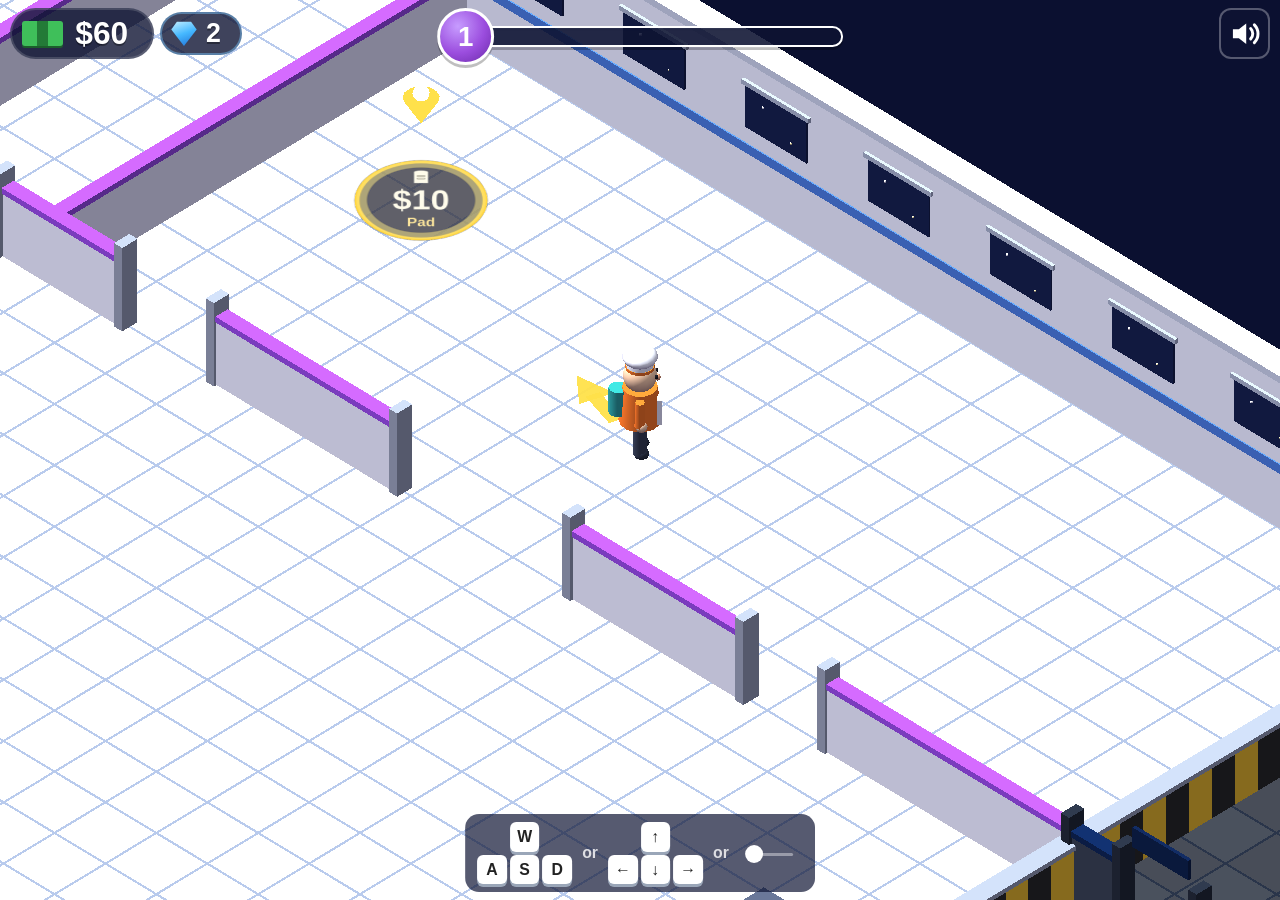
<file: tentacle-burger-station/index.html>
<!doctype html>
<html lang="en">
<head>
<meta charset="utf-8">
<meta name="viewport" content="width=device-width, initial-scale=1, maximum-scale=1, user-scalable=no, viewport-fit=cover">
<title>Tentacle Burger Station</title>
<!-- CrazyGames SDK v3 (loaded before the game code). The game also runs without it. -->
<script src="https://sdk.crazygames.com/crazygames-sdk-v3.js"></script>
<link rel="stylesheet" href="css/style.css">
</head>
<body>
<canvas id="game"></canvas>
<div id="overlay"></div>
<div id="hud">
  <div class="top-left">
    <div class="res-row"><div id="money-box"><span class="coin"></span><span id="money">$0</span></div><div id="gem-box"><span class="gem"></span><span id="gems">0</span></div></div>
    <div id="boosts"></div>
  </div>
  <div class="top-center">
    <div id="level-box"><div id="level-badge"><span id="level-num">1</span></div><div id="xp-bar"><div id="xp-fill"></div></div></div>
  </div>
  <div class="top-right"><button id="sound-btn" class="icon-btn" aria-label="Sound on/off"></button></div>
  <div id="toast"></div>
  <div id="banner"></div>
  <div id="hint">
    <div class="keys"><span class="k">W</span><span class="row"><span class="k">A</span><span class="k">S</span><span class="k">D</span></span></div>
    <div class="or">or</div>
    <div class="keys"><span class="k">&uarr;</span><span class="row"><span class="k">&larr;</span><span class="k">&darr;</span><span class="k">&rarr;</span></span></div>
    <div class="or">or</div>
    <div class="drag"><span class="dot"></span><span class="trail"></span></div>
  </div>
  <div id="dev-badge"></div>
</div>
<div id="joy"><div id="joy-knob"></div></div>
<div id="panel-layer"></div>
<div id="blocker"><div class="spinner"></div></div>
<canvas id="confetti"></canvas>
<div id="loading">
  <div class="title">Tentacle Burger Station</div>
  <div class="burger"><span class="t1"></span><span class="t2"></span><span class="bun"></span><span class="patty"></span><span class="bun b"></span></div>
  <div class="bar"><div id="load-fill"></div></div>
</div>

<script src="vendor/three.min.js"></script>
<script src="js/config.js"></script>
<script src="js/core/util.js"></script>
<script src="js/core/nav.js"></script>
<script src="js/core/economy.js"></script>
<script src="js/core/stations.js"></script>
<script src="js/core/customers.js"></script>
<script src="js/core/workers.js"></script>
<script src="js/core/player.js"></script>
<script src="js/core/guide.js"></script>
<script src="js/core/offers.js"></script>
<script src="js/core/game.js"></script>
<script src="js/cg.js"></script>
<script src="js/save.js"></script>
<script src="js/audio.js"></script>
<script src="js/input.js"></script>
<script src="js/view/builders.js"></script>
<script src="js/models/alien-purple.js"></script>
<script src="js/models/tables.js"></script>
<script src="js/models/pad.js"></script>
<script src="js/models/food.js"></script>
<script src="js/view/characters.js"></script>
<script src="js/view/world.js"></script>
<script src="js/view/items.js"></script>
<script src="js/view/floorcircle.js"></script>
<script src="js/view/circles.js"></script>
<script src="js/view/fx.js"></script>
<script src="js/view/labels.js"></script>
<script src="js/view/overlay.js"></script>
<script src="js/view/camera.js"></script>
<script src="js/view/occlusion.js"></script>
<script src="js/view/scene.js"></script>
<script src="js/ui/hud.js"></script>
<script src="js/ads.js"></script>
<script src="js/devtools.js"></script>
<script src="js/main.js"></script>
<script src="js/perf.js"></script>
</body>
</html>
</file>
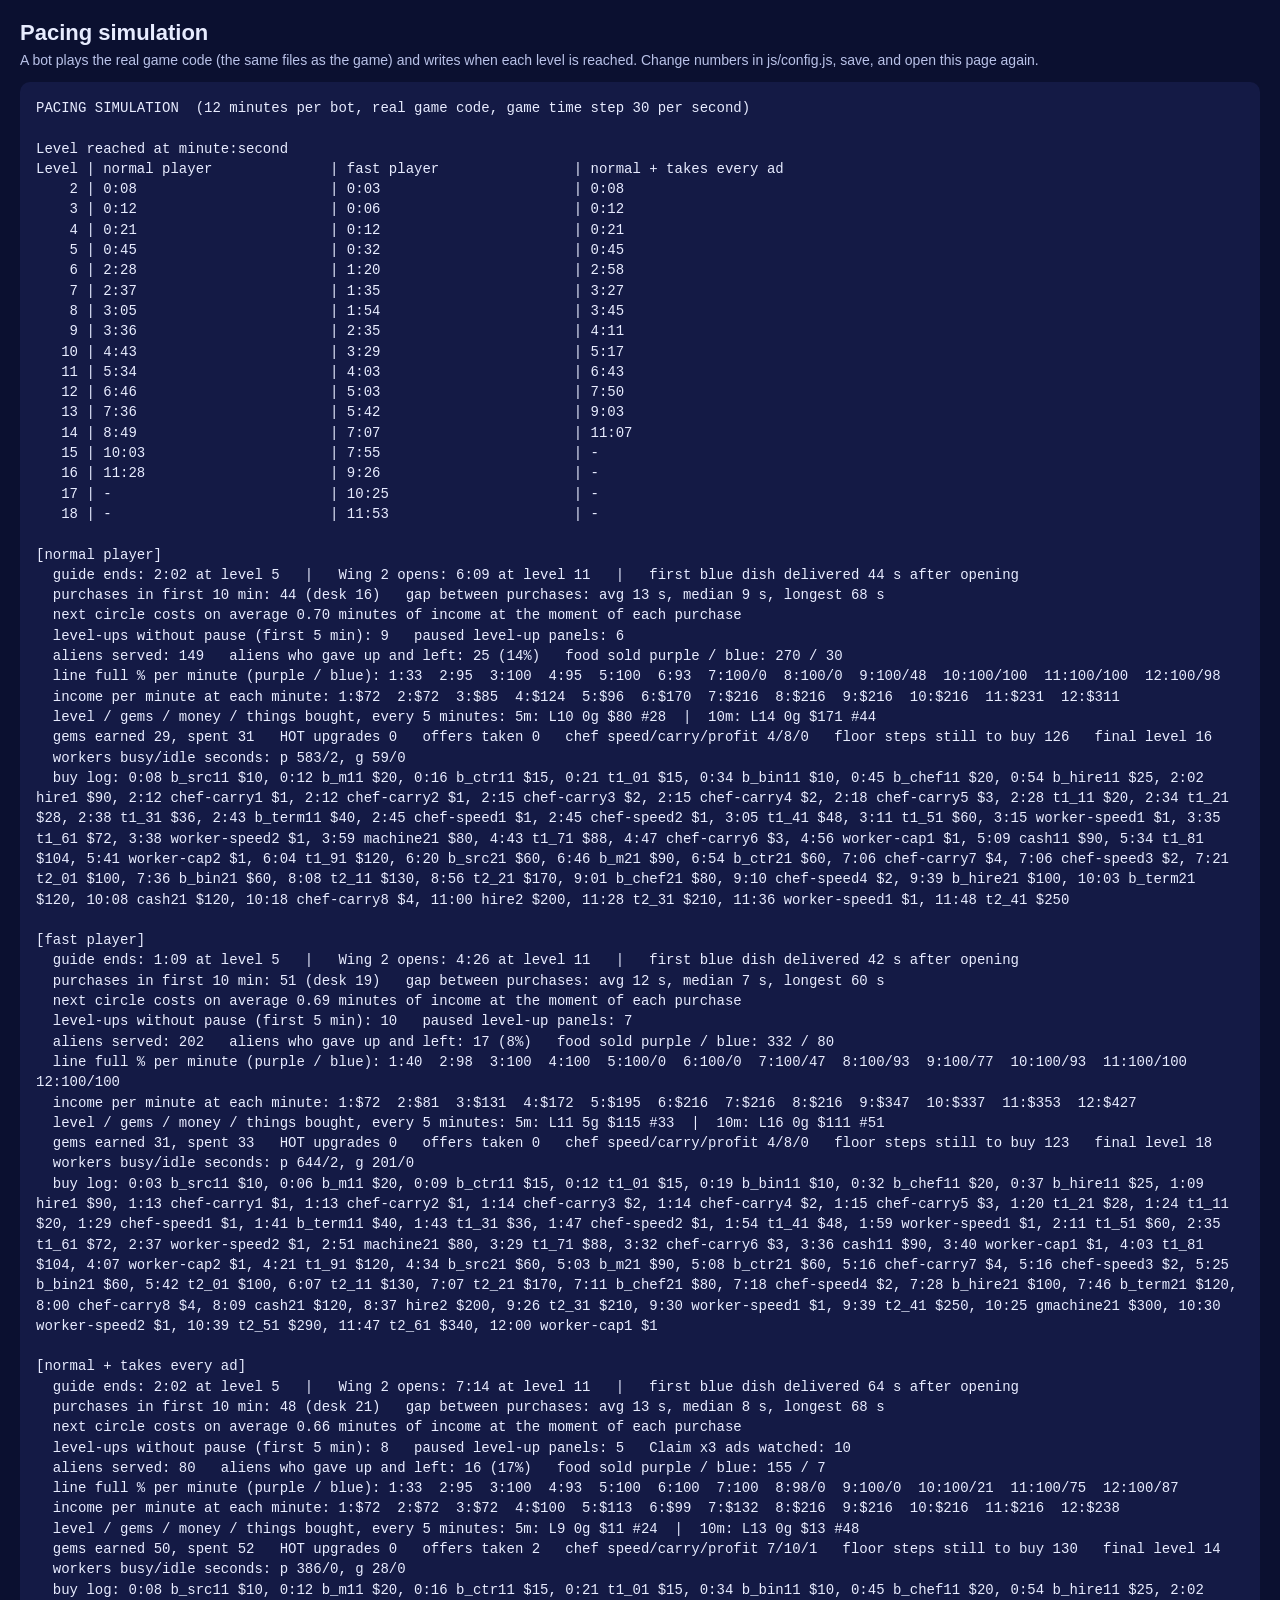
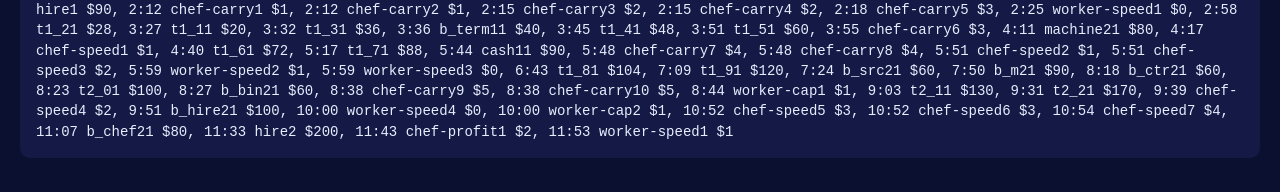
<file: tentacle-burger-station/sim/pacing.html>
<!doctype html>
<html lang="en">
<head>
<meta charset="utf-8">
<title>Tentacle Burger Station - pacing simulation</title>
<style>
  body { margin: 0; padding: 20px; background: #0b1030; color: #e8ecff; font: 14px/1.45 Consolas, "Courier New", monospace; }
  h1 { font: 800 22px "Segoe UI", Arial, sans-serif; margin: 0 0 6px; }
  p { font: 14px "Segoe UI", Arial, sans-serif; color: #b9c2e8; margin: 0 0 14px; }
  pre { white-space: pre-wrap; background: #141a45; border-radius: 10px; padding: 16px; }
</style>
</head>
<body>
<h1>Pacing simulation</h1>
<p>A bot plays the real game code (the same files as the game) and writes when each level is reached. Change numbers in js/config.js, save, and open this page again.</p>
<pre id="out">Running... (a few seconds)</pre>
<script src="../js/config.js"></script>
<script src="../js/core/util.js"></script>
<script src="../js/core/nav.js"></script>
<script src="../js/core/economy.js"></script>
<script src="../js/core/stations.js"></script>
<script src="../js/core/customers.js"></script>
<script src="../js/core/workers.js"></script>
<script src="../js/core/player.js"></script>
<script src="../js/core/guide.js"></script>
<script src="../js/core/offers.js"></script>
<script src="../js/core/game.js"></script>
<script src="bot.js"></script>
<script>
  setTimeout(function () {
    var out = document.getElementById('out');
    try { out.textContent = TBS.Pacing.report(TBS.CONFIG, 12, 1 / 30).text; }
    catch (e) { out.textContent = 'Error: ' + e.message; }
  }, 50);
</script>
</body>
</html>
</file>
<file: tentacle-burger-station/css/style.css>
/* Tentacle Burger Station - HUD and panels. Clean from 360x640 (phone, upright) to 1920x1080. */
* { box-sizing: border-box; }
html, body {
  margin: 0; padding: 0; width: 100%; height: 100%; overflow: hidden; background: #0b1030;
  -webkit-user-select: none; -moz-user-select: none; -ms-user-select: none; user-select: none;
  -webkit-touch-callout: none; -webkit-tap-highlight-color: transparent; touch-action: none;
  font-family: "Segoe UI", "Trebuchet MS", Roboto, Arial, sans-serif; color: #fff;
}
#game { position: fixed; left: 0; top: 0; width: 100vw; height: 100vh; display: block; touch-action: none; outline: none; }
#overlay, #hud { position: fixed; inset: 0; pointer-events: none; overflow: hidden; }
/* each HUD piece is its own small layer, so the full-screen #hud box itself draws nothing: weak phones otherwise blend a whole-screen sheet over the game every frame */
.top-left, .top-center, .top-right, #toast, #banner, #hint, #dev-badge { will-change: transform; }
:root { --u: clamp(13px, min(2.2vh, 3.6vw), 20px); --edge-t: max(8px, env(safe-area-inset-top)); --edge-l: max(10px, env(safe-area-inset-left)); --edge-r: max(10px, env(safe-area-inset-right)); --edge-b: max(8px, env(safe-area-inset-bottom)); }

/* ---------- top HUD ---------- */
.top-left { position: absolute; left: var(--edge-l); top: var(--edge-t); display: flex; flex-direction: column; gap: 6px; }
#money-box { display: flex; align-items: center; gap: 0.4em; background: rgba(15, 20, 52, 0.8); border: 2px solid rgba(255, 255, 255, 0.15); border-radius: 999px; padding: 0.15em 0.75em 0.15em 0.3em; font-weight: 900; font-size: calc(var(--u) * 1.6); text-shadow: 0 2px 0 rgba(0, 0, 0, 0.35); white-space: nowrap; }
.coin { width: 1.3em; height: 0.8em; border-radius: 3px; background: linear-gradient(90deg, #3fbf5a 0 36%, #237a37 36% 64%, #3fbf5a 64%); box-shadow: 0 2px 0 #1b5f2b; display: inline-block; position: relative; }
.res-row { display: flex; gap: 6px; align-items: center; }
/* gems (rare): a small blue diamond counter next to the money */
#gem-box { display: flex; align-items: center; gap: 0.35em; background: rgba(15, 20, 52, 0.8); border: 2px solid rgba(120, 200, 255, 0.45); border-radius: 999px; padding: 0.15em 0.7em 0.15em 0.35em; font-weight: 900; font-size: calc(var(--u) * 1.35); text-shadow: 0 2px 0 rgba(0, 0, 0, 0.35); white-space: nowrap; }
#gem-box.pulse { animation: pulse 0.6s ease-out; }
.gem { width: 0.95em; height: 0.95em; display: inline-block; flex: none; background: linear-gradient(160deg, #c9f1ff, #45b8ff 50%, #1f6fd6); clip-path: polygon(50% 100%, 0 35%, 22% 5%, 78% 5%, 100% 35%); }
.btn .gem { width: 1.05em; height: 1.05em; margin-right: 2px; }
#boosts { display: flex; gap: 6px; flex-wrap: wrap; }
.chip { font-weight: 800; font-size: var(--u); background: rgba(15, 20, 52, 0.8); border-radius: 999px; padding: 2px 9px 2px 24px; position: relative; border: 2px solid #2fe0c8; }
.chip::before { content: ""; position: absolute; left: 7px; top: 50%; width: 12px; height: 12px; transform: translateY(-50%); }
.chip.speed::before { background: #ffe14a; clip-path: polygon(55% 0, 15% 55%, 45% 55%, 35% 100%, 85% 40%, 55% 40%); }
.chip.worker::before { background: #f2c230; border-radius: 50% 50% 20% 20%; }
.top-center { position: absolute; left: 50%; top: var(--edge-t); transform: translateX(-50%); }
#level-box { display: flex; align-items: center; filter: drop-shadow(0 3px 0 rgba(0, 0, 0, 0.25)); }
#level-badge { width: calc(var(--u) * 2.9); height: calc(var(--u) * 2.9); border-radius: 50%; background: radial-gradient(circle at 35% 30%, #c79cff, #9b4dde 55%, #6a2aa8); border: 3px solid #fff; display: flex; align-items: center; justify-content: center; font-weight: 900; font-size: calc(var(--u) * 1.4); z-index: 2; flex: none; }
#level-badge.pulse { animation: pulse 0.6s ease-out; }
@keyframes pulse { 0% { transform: scale(1); } 35% { transform: scale(1.35); } 100% { transform: scale(1); } }
#xp-bar { width: clamp(120px, 28vw, 380px); height: calc(var(--u) * 1.05); margin-left: -10px; background: rgba(15, 20, 52, 0.85); border: 2px solid #fff; border-radius: 0 999px 999px 0; overflow: hidden; }
#xp-fill { height: 100%; width: 100%; transform: translateX(-100%); background: linear-gradient(90deg, #ffd23a, #ff9a2e); transition: transform 0.35s ease-out; border-radius: 0 999px 999px 0; } /* slides instead of changing width: no page layout on every XP gain */
.top-right { position: absolute; right: var(--edge-r); top: var(--edge-t); display: flex; flex-direction: column; align-items: flex-end; gap: 8px; }
.icon-btn { pointer-events: auto; width: calc(var(--u) * 2.6); height: calc(var(--u) * 2.6); min-width: 36px; min-height: 36px; border-radius: 12px; border: 2px solid rgba(255, 255, 255, 0.3); background: rgba(15, 20, 52, 0.78); color: #fff; padding: 6px; cursor: pointer; }
.icon-btn svg { width: 100%; height: 100%; }
.icon-btn.off { color: #ff8a8a; }
.icon-btn.forced { opacity: 0.6; }
/* not enough room (set by hud.fitTop when the level bar would touch money/gems): level bar goes on its own row under them */
.hud-narrow .top-center { top: calc(var(--edge-t) + var(--u) * 3.2); left: var(--edge-l); transform: none; }
.hud-narrow #xp-bar { width: calc(100vw - var(--edge-l) - var(--edge-r) - var(--u) * 3); }
.hud-narrow #level-badge { width: calc(var(--u) * 2.4); height: calc(var(--u) * 2.4); font-size: calc(var(--u) * 1.2); }
.hud-narrow #boosts { position: absolute; top: calc(var(--u) * 6.2); left: 0; }

/* ---------- labels in the world ---------- */
/* level of a machine / tank / table: white pill, gold when MAX, pops when it goes up */
.lvlabel { font-weight: 900; font-size: calc(var(--u) * 0.78); color: #1e2340; background: rgba(255, 255, 255, 0.92); border: 2px solid #9b4dde; border-radius: 8px; padding: 1px 6px; }
.lvlabel.max { background: #ffd23a; border-color: #b8860b; color: #4a3200; }
.lvlabel.hot { background: linear-gradient(180deg, #fff3b0, #ffd23a); border-color: #c45cff; color: #5a2a00; display: inline-flex; align-items: center; gap: 2px; }
.lvlabel .star { width: 0.95em; height: 0.95em; }
.offerlabel { position: absolute; left: 0; top: 0; white-space: nowrap; will-change: transform; display: inline-flex; align-items: center; gap: 4px; font-weight: 900; font-size: calc(var(--u) * 0.9); color: #fff; background: rgba(15, 20, 52, 0.82); border: 2px solid #2fe0c8; border-radius: 999px; padding: 1px 9px 1px 5px; pointer-events: none; }
.offerlabel .gem { width: 0.95em; height: 0.95em; }
.o-play { width: 1.05em; height: 1.05em; border-radius: 50%; background: #fff; position: relative; flex: none; }
.o-play::after { content: ""; position: absolute; left: 38%; top: 27%; width: 0; height: 0; border-left: 0.42em solid #11857a; border-top: 0.25em solid transparent; border-bottom: 0.25em solid transparent; }
.lvlabel.bump { animation: lvbump 0.7s ease-out; }
@keyframes lvbump { 0% { scale: 1; } 30% { scale: 1.7; background: #6fff9a; } 100% { scale: 1; } }
.bubble, .doorlabel, .tlabel, .twlabel, .lvlabel, .float, .angry { position: absolute; left: 0; top: 0; white-space: nowrap; will-change: transform; }
.bubble { display: flex; align-items: center; gap: 3px; background: #fff; color: #222; border-radius: 14px; padding: 3px 9px 3px 5px; border: 3px solid #9b4dde; font-weight: 900; font-size: var(--u); box-shadow: 0 3px 0 rgba(0, 0, 0, 0.25); }
.bubble.g { border-color: #3b8cff; }
.bubble::after { content: ""; position: absolute; left: 50%; bottom: -9px; width: 12px; height: 12px; background: #fff; transform: translateX(-50%) rotate(45deg); border-right: 3px solid #9b4dde; border-bottom: 3px solid #9b4dde; }
.bubble.g::after { border-color: #3b8cff; }
.bubble .ico svg { width: calc(var(--u) * 1.6); height: auto; display: block; }
.bubble .mad svg, .angry svg { width: calc(var(--u) * 1.4); height: calc(var(--u) * 1.4); display: block; }
.bubble .mad { margin-right: 2px; animation: shake 0.4s infinite; }
.angry { animation: shake 0.3s infinite; }
@keyframes shake { 0%, 100% { translate: 0 0; } 50% { translate: 3px 0; } } /* translate, not margin: margin made the phone redo the page layout every frame */
.bubble .n { position: relative; z-index: 1; }
.doorlabel { display: flex; align-items: center; gap: 6px; font-weight: 900; font-size: var(--u); color: #a9d0ff; background: rgba(10, 14, 30, 0.88); border: 2px solid #3b8cff; border-radius: 10px; padding: 4px 10px; }
.lock { width: 0.8em; height: 0.7em; background: #a9d0ff; border-radius: 2px; position: relative; display: inline-block; margin-top: 0.25em; }
.lock::before { content: ""; position: absolute; left: 50%; top: -0.45em; width: 0.5em; height: 0.5em; border: 0.12em solid #a9d0ff; border-bottom: none; border-radius: 0.3em 0.3em 0 0; transform: translateX(-50%); }
.tlabel { font-weight: 900; font-size: calc(var(--u) * 0.85); color: #0b3a35; background: #2fe0c8; border-radius: 8px; padding: 2px 8px; }
.tlabel.deskchef { background: #ff7a2a; color: #fff; }
.tlabel.deskhire { background: #3a7be0; color: #fff; }
.twlabel { font-weight: 800; font-size: calc(var(--u) * 0.75); color: #fff; background: rgba(47, 208, 184, 0.9); border-radius: 8px; padding: 1px 7px; }
.float { font-weight: 900; font-size: calc(var(--u) * 1.3); color: #7dff9a; text-shadow: 0 2px 0 #145a26, 0 0 6px rgba(0, 0, 0, 0.4); }
.float.big { font-size: calc(var(--u) * 1.7); }
.float.gemtxt { color: #8fdcff; text-shadow: 0 2px 0 #134a7a, 0 0 6px rgba(0, 0, 0, 0.4); }

/* ---------- toast / banner / hint ---------- */
#toast { position: absolute; left: 50%; top: 22%; transform: translate(-50%, -10px); max-width: 92vw; text-align: center; white-space: normal; background: rgba(15, 20, 52, 0.92); border: 2px solid rgba(255, 255, 255, 0.25); border-radius: 12px; padding: 10px 16px; font-weight: 800; font-size: var(--u); opacity: 0; transition: opacity 0.2s, transform 0.2s; }
#toast.show { opacity: 1; transform: translate(-50%, 0); }
#banner { position: absolute; left: 50%; top: 32%; transform: translate(-50%, -50%) scale(0.6); opacity: 0; text-align: center; width: 96vw; }
#banner.show { animation: banner 2s ease-out forwards; }
@keyframes banner { 0% { opacity: 0; transform: translate(-50%, -50%) scale(0.5); } 12% { opacity: 1; transform: translate(-50%, -50%) scale(1.12); } 22% { transform: translate(-50%, -50%) scale(1); } 80% { opacity: 1; } 100% { opacity: 0; transform: translate(-50%, -62%) scale(1); } }
#banner .b-title { font-size: clamp(28px, min(8vh, 11vw), 72px); font-weight: 900; color: #fff; text-shadow: 0 4px 0 #6a2aa8, 0 0 18px rgba(155, 77, 222, 0.8); }
#banner .b-sub { font-size: clamp(18px, min(4vh, 6vw), 36px); font-weight: 900; color: #7dff9a; text-shadow: 0 3px 0 #145a26; }
#hint { position: absolute; left: 50%; bottom: var(--edge-b); transform: translateX(-50%); display: flex; align-items: center; gap: 10px; background: rgba(15, 20, 52, 0.7); border-radius: 14px; padding: 8px 12px; transition: opacity 0.6s; }
#hint.gone { opacity: 0; visibility: hidden; transition: opacity 0.6s, visibility 0s 0.6s; }
#hint.gone * { animation: none; } /* the hidden hint's moving dot no longer runs every frame */
#hint .keys { display: flex; flex-direction: column; align-items: center; gap: 3px; }
#hint .row { display: flex; gap: 3px; }
#hint .k { width: calc(var(--u) * 1.5); height: calc(var(--u) * 1.5); border-radius: 6px; background: #fff; color: #222; font-weight: 900; font-size: calc(var(--u) * 0.8); display: flex; align-items: center; justify-content: center; box-shadow: 0 3px 0 #9aa6b8; }
#hint .or { font-weight: 800; font-size: calc(var(--u) * 0.8); opacity: 0.8; }
#hint .drag { width: 64px; height: 40px; position: relative; }
#hint .drag .dot { position: absolute; left: 6px; top: 12px; width: 18px; height: 18px; border-radius: 50%; background: #fff; animation: drag 1.4s ease-in-out infinite; }
#hint .drag .trail { position: absolute; left: 14px; top: 20px; width: 40px; height: 3px; background: rgba(255, 255, 255, 0.4); border-radius: 2px; }
@keyframes drag { 0%, 15% { transform: translateX(0); } 70%, 100% { transform: translateX(34px); } }
@media (max-width: 640px) { #hint .keys, #hint .or { display: none; } }
#dev-badge { display: none; position: absolute; right: var(--edge-r); bottom: var(--edge-b); background: #ff3b6b; color: #fff; font-weight: 900; padding: 4px 10px; border-radius: 8px; font-size: 14px; }
#dev-error { display: none; position: fixed; left: 8px; bottom: 8px; max-width: 70vw; background: #c0143c; color: #fff; font: 13px/1.3 monospace; padding: 6px 10px; border-radius: 6px; z-index: 50; pointer-events: none; }

/* ---------- joystick ---------- */
#joy { display: none; position: fixed; left: 0; top: 0; border-radius: 50%; border: 3px solid rgba(255, 255, 255, 0.55); background: rgba(255, 255, 255, 0.12); pointer-events: none; z-index: 5; }
#joy-knob { position: absolute; left: 50%; top: 50%; width: 46%; height: 46%; margin: -23% 0 0 -23%; border-radius: 50%; background: rgba(255, 255, 255, 0.85); box-shadow: 0 3px 0 rgba(0, 0, 0, 0.2); }

/* ---------- pause panels ---------- */
#panel-layer { position: fixed; inset: 0; display: none; align-items: center; justify-content: center; background: rgba(8, 12, 34, 0.5); z-index: 10; padding: max(8px, env(safe-area-inset-top)) 8px max(8px, env(safe-area-inset-bottom)); }
#panel-layer.show { display: flex; }
.panel { pointer-events: auto; background: linear-gradient(180deg, #ffffff, #eef1f8); color: #1e2340; border-radius: 20px; border: 4px solid #9b4dde; box-shadow: 0 8px 0 rgba(0, 0, 0, 0.25); padding: clamp(10px, 2.6vh, 24px) clamp(10px, 3vw, 28px); text-align: center; width: auto; max-width: min(96vw, 760px); max-height: 94vh; overflow: auto; animation: panelIn 0.28s ease-out; }
@keyframes panelIn { 0% { transform: scale(0.7); opacity: 0; } 70% { transform: scale(1.04); } 100% { transform: scale(1); opacity: 1; } }
.panel.wing { border-color: #3b8cff; }
.panel.term, .panel.desk { border-color: #2fe0c8; }
.panel.term { max-width: min(96vw, calc(var(--u) * 54)); } /* wide screens: "Watch ad: ..." labels fit on one line */
.panel.dev { border-color: #ff3b6b; max-width: 96vw; }
.p-title { font-size: calc(var(--u) * 2.2); font-weight: 900; color: #6a2aa8; line-height: 1.05; }
.panel.term .p-title, .panel.desk .p-title { color: #11857a; }
.p-wing { font-size: calc(var(--u) * 1.5); font-weight: 900; color: #1f5fbf; margin-top: 4px; }
.p-sub { font-size: var(--u); font-weight: 700; color: #5b6185; margin-top: 6px; }
.p-reward { font-size: calc(var(--u) * 2.4); font-weight: 900; color: #1f9a3e; text-shadow: 0 3px 0 rgba(0, 0, 0, 0.1); }
/* the gems that came with the level, next to the money (panel and banner) */
.p-gems { color: #1f6fd6; margin-left: 0.35em; white-space: nowrap; display: inline-flex; align-items: center; gap: 0.15em; }
#banner .p-gems { color: #8fdcff; text-shadow: 0 3px 0 #134a7a; }
.p-btns { display: flex; gap: 10px; justify-content: center; margin-top: clamp(8px, 2vh, 18px); flex-wrap: wrap; }
.p-btns .btn { flex: 1 1 0; white-space: normal; text-align: center; overflow-wrap: break-word; } /* long labels wrap instead of spilling over the ▶ icon */
.p-btns.one .btn { flex: 0 1 auto; }
.p-note { font-size: calc(var(--u) * 0.85); font-weight: 700; color: #c0143c; min-height: 1.2em; margin-top: 6px; }
/* every panel button looks the same (official rule: "No thanks / Claim" same size, font and colour as the ad button) */
.btn { pointer-events: auto; display: inline-flex; align-items: center; justify-content: center; gap: 5px; min-width: clamp(96px, 20vw, 220px); min-height: clamp(40px, 7vh, 56px); padding: 5px 10px; border: none; border-radius: 13px; background: #37b6ff; color: #fff; font-family: inherit; font-weight: 900; font-size: var(--u); line-height: 1.1; box-shadow: 0 5px 0 #1c7fbf; cursor: pointer; white-space: nowrap; }
.btn:active:not(:disabled) { transform: translateY(3px); box-shadow: 0 2px 0 #1c7fbf; }
.btn:disabled { background: #b8bfcc; box-shadow: 0 5px 0 #8f97a6; cursor: default; }
.btn.busy { background: #b8bfcc; box-shadow: 0 5px 0 #8f97a6; }
.btn.busy span::after { content: " ..."; }
.btn .vid { width: 1.35em; height: 1.1em; flex: none; }
.rows { display: flex; flex-direction: column; gap: clamp(6px, 1.2vh, 10px); margin-top: clamp(6px, 1.6vh, 14px); }
.row { display: grid; grid-template-columns: minmax(110px, 1.2fr) minmax(0, 1fr) minmax(0, 1fr); gap: 8px; align-items: stretch; }
.row > * { align-self: center; }
/* long labels ("Watch ad: Helper 2 min") wrap onto 2 lines instead of being cut off / making the panel scroll sideways */
.row .btn { min-width: 0; width: 100%; min-height: clamp(38px, 6.4vh, 50px); white-space: normal; text-align: center; overflow-wrap: break-word; align-self: stretch; }
.btn-space { min-height: 1px; }
.r-name { display: flex; align-items: center; gap: 8px; font-weight: 900; font-size: var(--u); text-align: left; min-width: 0; }
.r-name .r-txt { white-space: normal; line-height: 1.1; }
.r-ico { width: calc(var(--u) * 1.7); height: calc(var(--u) * 1.7); border-radius: 9px; flex: none; position: relative; }
.r-ico.speed { background: #ffe14a; }
.r-ico.speed::after { content: ""; position: absolute; inset: 18%; background: #8a6510; clip-path: polygon(55% 0, 15% 55%, 45% 55%, 35% 100%, 85% 40%, 55% 40%); }
.r-ico.items { background: #e3c9f5; }
.r-ico.items::after { content: ""; position: absolute; left: 20%; right: 20%; top: 40%; height: 22%; border-radius: 4px; background: #9b4dde; }
.r-ico.worker { background: #cfe1fb; }
.r-ico.worker::after { content: ""; position: absolute; left: 22%; right: 22%; top: 20%; height: 40%; border-radius: 10px 10px 3px 3px; background: #f2c230; }
.r-ico.cash { background: #c9f2d3; }
.r-ico.cash::after { content: "$"; position: absolute; inset: 0; display: flex; align-items: center; justify-content: center; font-weight: 900; color: #1f9a3e; }
.r-ico.carry { background: #ffe1c7; }
.r-ico.carry::after { content: ""; position: absolute; left: 18%; right: 18%; bottom: 22%; height: 16%; background: #ff7a2a; box-shadow: 0 -6px 0 -1px #ff7a2a; border-radius: 2px; }
.r-ico.profit { background: #c9f2d3; }
.r-ico.profit::after { content: "%"; position: absolute; inset: 0; display: flex; align-items: center; justify-content: center; font-weight: 900; color: #1f9a3e; }
.r-lv { font-size: calc(var(--u) * 0.8); color: #5b6185; font-weight: 800; display: block; }
/* narrow screens: name on its own line, then the two equal buttons */
@media (max-width: 640px) {
  .row { grid-template-columns: minmax(0, 1fr) minmax(0, 1fr); }
  .row .r-name { grid-column: 1 / -1; }
  .panel { width: 96vw; }
}
.log-wrap { margin-top: 10px; max-height: 66vh; overflow: auto; border: 1px solid #d4d9e6; border-radius: 10px; }
.panel.dev table { border-collapse: collapse; font-size: 13px; font-weight: 600; text-align: left; }
.panel.dev th, .panel.dev td { border-bottom: 1px solid #e1e5ee; padding: 5px 7px; vertical-align: top; }
.panel.dev th { background: #f1f3f9; position: sticky; top: 0; font-size: 12px; }
.panel.dev td.lv { max-width: 260px; white-space: normal; }
.panel.dev tr.now td { background: #fff8e0; }
.worker-card { border: 2px solid #d9e1ee; border-radius: 12px; padding: 6px 8px; }
/* desks: one Buy button spans both button columns; two-line upgrade buttons */
.row.one .btn { grid-column: span 2; }
.btn.two { display: flex; flex-direction: column; align-items: center; justify-content: center; line-height: 1.1; padding-top: 4px; padding-bottom: 4px; }
.btn.two .b-top { font-size: calc(var(--u) * 0.85); }
.btn.two .b-price { font-size: var(--u); }
.panel.desk .rows { max-height: 62vh; overflow-y: auto; padding: 2px; overscroll-behavior: contain; -webkit-overflow-scrolling: touch; }
.panel, .panel * { touch-action: pan-y; } /* lists inside a panel scroll with a finger (the rest of the page never scrolls) */
/* Hire Desk: one small card per worker (skill bars + one upgrade button) */
.wcard { display: grid; grid-template-columns: auto minmax(0, 1fr) minmax(0, 1.1fr); gap: 10px; align-items: center; background: #fff; border: 2px solid #d9e1ee; border-radius: 14px; padding: 6px 10px; text-align: left; }
.wcard.hire { background: #f2fbf9; border-style: dashed; }
.w-ava { display: flex; flex-direction: column; align-items: center; gap: 2px; }
.w-ava .r-ico { display: block; width: calc(var(--u) * 2.4); height: calc(var(--u) * 2.4); }
.w-lv { font-size: calc(var(--u) * 0.75); font-weight: 900; color: #b8860b; }
.w-name { font-weight: 900; font-size: var(--u); color: #1e2340; }
.w-sub { font-size: calc(var(--u) * 0.8); font-weight: 800; color: #5b6185; }
.w-sk { display: flex; align-items: center; gap: 6px; font-size: calc(var(--u) * 0.72); font-weight: 900; color: #5b6185; text-transform: uppercase; }
.w-sk > span:first-child { width: 5.4em; flex: none; }
.pips { display: inline-flex; gap: 2px; flex-wrap: nowrap; }
.pips i { width: calc(var(--u) * 0.62); height: calc(var(--u) * 0.62); border-radius: 3px; background: #dfe4ee; display: inline-block; }
.pips i.on { background: #3ad16a; box-shadow: inset 0 -2px 0 #1f9a3e; }
.w-btns { display: flex; gap: 6px; }
.w-btns .btn { flex: 1 1 0; min-width: 0; min-height: clamp(36px, 6vh, 46px); padding: 4px 6px; }
@media (max-width: 640px) {
  .wcard { grid-template-columns: auto minmax(0, 1fr) minmax(0, 0.9fr); gap: 6px; padding: 5px 7px; }
  .w-sk > span:first-child { width: 4.6em; }
  .pips i { width: calc(var(--u) * 0.48); height: calc(var(--u) * 0.6); }
  .w-btns { flex-direction: column; gap: 5px; }
  .w-btns .btn { min-height: 32px; }
}

/* ---------- "pick your upgrade": the paid card and the HOT card side by side ---------- */
.panel.choice { border-color: #ff9a2e; max-width: min(96vw, calc(var(--u) * 46)); }
.panel.choice .p-title { color: #c25a00; }
.cards { display: flex; gap: clamp(8px, 2vw, 16px); margin-top: clamp(8px, 1.8vh, 14px); align-items: stretch; }
.card { flex: 1 1 0; min-width: 0; position: relative; display: flex; flex-direction: column; gap: 4px; padding: clamp(8px, 1.6vh, 14px) 8px; border-radius: 16px; background: #fff7d6; border: 3px solid #f2c230; }
.card.hot { background: linear-gradient(180deg, #fff1fb, #f4e6ff); border-color: #c45cff; box-shadow: 0 0 0 3px rgba(196, 92, 255, 0.25); }
.c-ribbon { position: absolute; top: -12px; left: 50%; transform: translateX(-50%) rotate(-4deg); background: #ff3b3b; color: #fff; font-weight: 900; font-size: calc(var(--u) * 0.95); padding: 1px 12px; border-radius: 8px; box-shadow: 0 3px 0 #a81d1d; letter-spacing: 1px; }
.c-head { font-weight: 900; font-size: calc(var(--u) * 1.05); color: #1e2340; margin-top: 4px; }
.c-line { font-weight: 800; font-size: var(--u); color: #1f9a3e; }
.card.hot .c-line { color: #8a2be2; }
.c-xp { font-weight: 900; font-size: var(--u); color: #b8860b; display: inline-flex; align-items: center; justify-content: center; gap: 4px; }
.star { width: 1.1em; height: 1.1em; display: inline-block; background: #ffc21a; clip-path: polygon(50% 0, 61% 35%, 98% 35%, 68% 57%, 79% 91%, 50% 70%, 21% 91%, 32% 57%, 2% 35%, 39% 35%); }
.c-btns { display: flex; flex-direction: column; gap: 8px; margin-top: auto; padding-top: 6px; }
.c-btns .btn { min-width: 0; width: 100%; white-space: normal; }

/* ---------- floor offer panel ---------- */
.panel.offer { border-color: #2fe0c8; max-width: min(96vw, calc(var(--u) * 40)); }
.panel.offer .p-title { color: #11857a; }
.o-pic { margin: clamp(6px, 1.4vh, 12px) auto 0; width: calc(var(--u) * 5); height: calc(var(--u) * 5); border-radius: 50%; background: radial-gradient(circle at 50% 40%, #ffffff, #dff6ff 70%); border: 3px solid #bfe8ff; display: flex; align-items: center; justify-content: center; }
.o-ico { width: 62%; height: 62%; display: block; position: relative; }
.o-ico.magnet { border: calc(var(--u) * 0.75) solid #ff3b3b; border-bottom: none; border-radius: 50% 50% 0 0 / 60% 60% 0 0; box-sizing: border-box; height: 52%; margin-top: 10%; }
.o-ico.magnet::before, .o-ico.magnet::after { content: ""; position: absolute; bottom: -22%; width: calc(var(--u) * 0.75); height: 30%; background: #d9dde6; }
.o-ico.magnet::before { left: calc(var(--u) * -0.75); } .o-ico.magnet::after { right: calc(var(--u) * -0.75); }
.o-ico.hover { height: 26%; border-radius: 50%; background: linear-gradient(180deg, #6fd3ff, #1f6fd6); box-shadow: 0 6px 0 #2fe0c8, 0 10px 14px rgba(47, 224, 200, 0.6); }
.o-ico.cash { height: 50%; border-radius: 8px; background: linear-gradient(180deg, #4fd36a, #1f9a3e); box-shadow: inset 0 0 0 3px #e9fff0; }
.o-ico.cash::after { content: "$"; position: absolute; inset: 0; display: flex; align-items: center; justify-content: center; color: #fff; font-weight: 900; font-size: calc(var(--u) * 1.6); }
.o-ico.worker { width: 46%; height: 34%; border-radius: 50% 50% 12% 12%; background: #f2c230; box-shadow: 0 5px 0 #b8860b; }
.o-ico.gemsS, .o-ico.gemsM, .o-ico.gemsL { background: linear-gradient(160deg, #c9f1ff, #45b8ff 50%, #1f6fd6); clip-path: polygon(50% 100%, 0 35%, 22% 5%, 78% 5%, 100% 35%); }
.chip.magnet { border-color: #ff3b3b; } .chip.magnet::before { border: 3px solid #ff3b3b; border-bottom: none; border-radius: 6px 6px 0 0; width: 6px; height: 7px; }
.chip.hover { border-color: #6fd3ff; } .chip.hover::before { background: #6fd3ff; height: 6px; border-radius: 50%; }

/* ---------- blocker (waiting for an ad to start) ---------- */
#blocker { position: fixed; inset: 0; display: none; z-index: 20; align-items: center; justify-content: center; background: rgba(8, 12, 34, 0.25); }
#blocker.show { display: flex; }
.spinner { width: 46px; height: 46px; border-radius: 50%; border: 5px solid rgba(255, 255, 255, 0.3); border-top-color: #fff; animation: spin 0.8s linear infinite; }
@keyframes spin { to { transform: rotate(360deg); } }
#confetti { position: fixed; inset: 0; width: 100vw; height: 100vh; pointer-events: none; z-index: 15; }

/* ---------- loading screen ---------- */
#loading { position: fixed; inset: 0; z-index: 30; background: radial-gradient(circle at 50% 40%, #232a6b, #0b1030 70%); display: flex; flex-direction: column; align-items: center; justify-content: center; gap: 22px; transition: opacity 0.4s; }
#loading.done { opacity: 0; pointer-events: none; }
#loading .title { font-size: clamp(24px, min(6.5vh, 9vw), 56px); font-weight: 900; text-align: center; text-shadow: 0 4px 0 #6a2aa8; padding: 0 16px; }
#loading .bar { width: min(60vw, 420px); height: 14px; border-radius: 999px; background: rgba(255, 255, 255, 0.15); overflow: hidden; }
#load-fill { height: 100%; width: 5%; background: linear-gradient(90deg, #9b4dde, #3fbf5a); transition: width 0.25s; }
#loading .burger { position: relative; width: 90px; height: 70px; animation: bob 1s ease-in-out infinite; }
@keyframes bob { 50% { transform: translateY(-8px); } }
#loading .bun { position: absolute; left: 10px; right: 10px; top: 10px; height: 26px; background: #e8b064; border-radius: 40px 40px 8px 8px; }
#loading .bun.b { top: 48px; height: 14px; border-radius: 6px 6px 14px 14px; }
#loading .patty { position: absolute; left: 6px; right: 6px; top: 36px; height: 12px; background: #6a2aa8; border-radius: 8px; }
#loading .t1, #loading .t2 { position: absolute; top: 30px; width: 26px; height: 9px; background: #9b4dde; border-radius: 9px; }
#loading .t1 { left: -12px; transform: rotate(-25deg); }
#loading .t2 { right: -12px; transform: rotate(25deg); }
</file>
